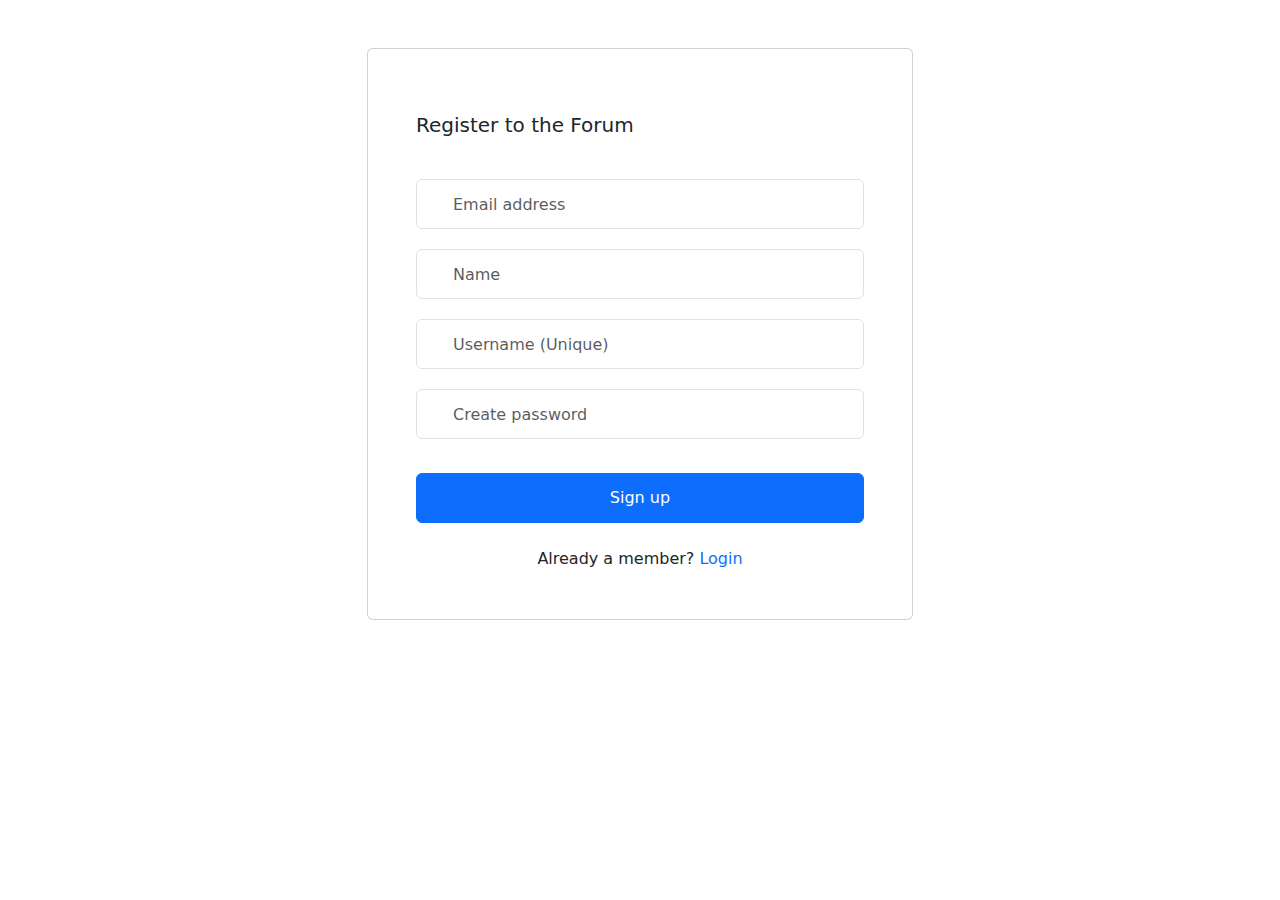
<file: src/main/resources/static/register.html>
<html lang="en">
  <head>
    <meta charset="utf-8" />
    <meta
      name="viewport"
      content="width = device-width, initial-scale = 1, shrink-to-fit = no"
    />

    <link rel="stylesheet" type="text/css" href="../static/css/reg.css" />
    <link
      rel="stylesheet"
      href="https://cdn.jsdelivr.net/npm/bootstrap@5.0.0-alpha1/dist/css/bootstrap.min.css"
      crossorigin="anonymous"
    />

    <script src="https://cdn.jsdelivr.net/npm/bootstrap@5.0.0-alpha1/dist/js/bootstrap.bundle.min.js"></script>
    <script src="https://cdnjs.cloudflare.com/ajax/libs/jquery/3.2.1/jquery.min.js"></script>
    <title>Forum Registration</title>
    <style>
      body {
        color: #050d14;
      }
    </style>
  </head>
  <body>
    <div class="container mt-5 mb-5">
      <div class="row d-flex align-items-center justify-content-center">
        <div class="col-md-6">
          <div class="card px-5 py-5">
            <h5 class="mt-3">Register to the Forum <br /></h5>
            <br />

            <div class="form-input">
              <input
                id = "user-mail"
                type="text"
                class="form-control"
                placeholder="Email address"
              />
            </div>
            <div class="form-input">
              <input type="text" class="form-control" placeholder="Name" id="user-rn" />
            </div>
            <div class="form-input">
              <input
                id = "user-name"
                type="text"
                type="text"
                class="form-control"
                placeholder="Username (Unique)"
              />
            </div>
            <div class="form-input">
              <input
                id = "user-pw"
                type="text"
                class="form-control"
                placeholder="Create password"
              />
            </div>

            <button class="btn btn-primary mt-4 signup" onClick="forward()" >Sign up</button>
            <div class="text-center mt-4">
              <span>Already a member?</span>
              <a href="#" class="text-decoration-none">Login</a>
            </div>
          </div>
        </div>
      </div>
    </div>
<script>
    function forward() {
        window.location.href = "/okay.html";
    }
</script>


  </body>
</html>
</file>
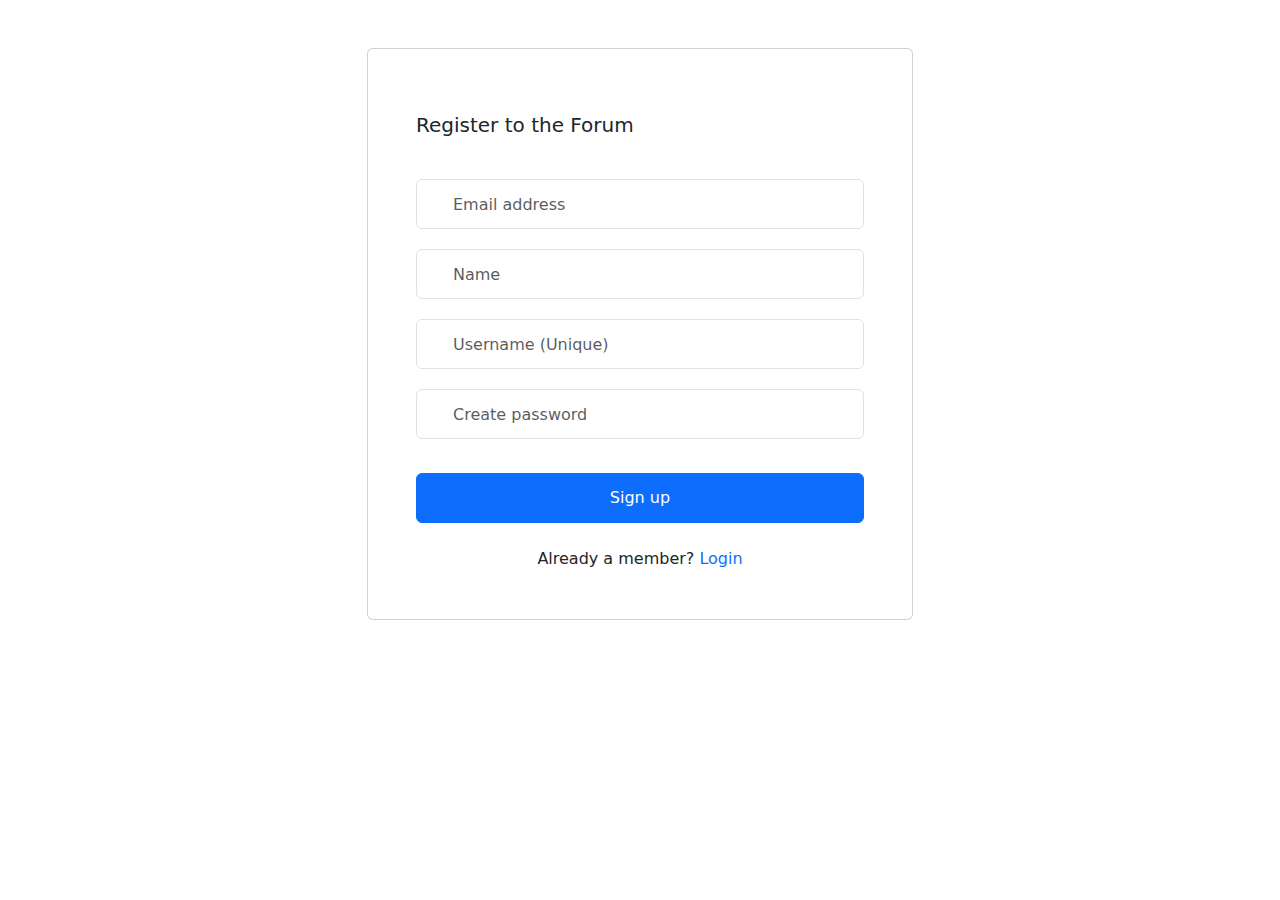
<file: src/main/resources/templates/register.htm>
<html lang="en">
  <head>
    <meta charset="utf-8" />
    <meta
      name="viewport"
      content="width = device-width, initial-scale = 1, shrink-to-fit = no"
    />

    <link rel="stylesheet" type="text/css" href="../static/css/reg.css" />
    <link
      rel="stylesheet"
      href="https://cdn.jsdelivr.net/npm/bootstrap@5.0.0-alpha1/dist/css/bootstrap.min.css"
      crossorigin="anonymous"
    />

    <script src="https://cdn.jsdelivr.net/npm/bootstrap@5.0.0-alpha1/dist/js/bootstrap.bundle.min.js"></script>
    <script src="https://cdnjs.cloudflare.com/ajax/libs/jquery/3.2.1/jquery.min.js"></script>
    <title>Forum Registration</title>
    <style>
      body {
        color: #050d14;
      }
    </style>
  </head>
  <body>
    <div class="container mt-5 mb-5">
      <div class="row d-flex align-items-center justify-content-center">
        <div class="col-md-6">
          <div class="card px-5 py-5">
            <h5 class="mt-3">Register to the Forum <br /></h5>
            <br />

            <div class="form-input">
              <input
                id = "user-mail"
                type="text"
                class="form-control"
                placeholder="Email address"
              />
            </div>
            <div class="form-input">
              <input type="text" class="form-control" placeholder="Name" />
            </div>
            <div class="form-input">
              <input
                id = "user-name"
                type="text"
                type="text"
                class="form-control"
                placeholder="Username (Unique)"
              />
            </div>
            <div class="form-input">
              <input
                id = "user-pw"
                type="text"
                class="form-control"
                placeholder="Create password"
              />
            </div>

            <button class="btn btn-primary mt-4 signup">Sign up</button>
            <div class="text-center mt-4">
              <span>Already a member?</span>
              <a href="#" class="text-decoration-none">Login</a>
            </div>
          </div>
        </div>
      </div>
    </div>
  </body>
</html>
</file>
<file: src/main/resources/static/css/reg.css>
body {
  background-color: #cf4242;
  font-family: "Poppins", sans-serif;
  font-weight: 300;
}

.height {
  height: 100vh;
}

.card {
  /* border: none;
  padding: 20px;
  color: #0d6efd;
  background-color: #efefef; */

  position: relative;
  display: flex;
  flex-direction: column;
  min-width: 0;
  word-wrap: break-word;
  background-color: #efefef;
  background-clip: border-box;
  border: 1px solid rgba(0, 0, 0, 0.125);
  border-radius: 0.25rem;
}

.form-input {
  position: relative;
  margin-bottom: 10px;
  margin-top: 10px;
}

.form-input i {
  position: absolute;
  font-size: 18px;
  top: 15px;
  left: 10px;
}

.form-control {
  height: 50px;
  background-color: #1c1e21;
  text-indent: 24px;
  font-size: 15px;
}

.form-control:focus {
  background-color: #25272a;
  box-shadow: none;
  color: #fff;
  border-color: #4f63e7;
}

.signup {
  height: 50px;
  font-size: 14px;
</file>
